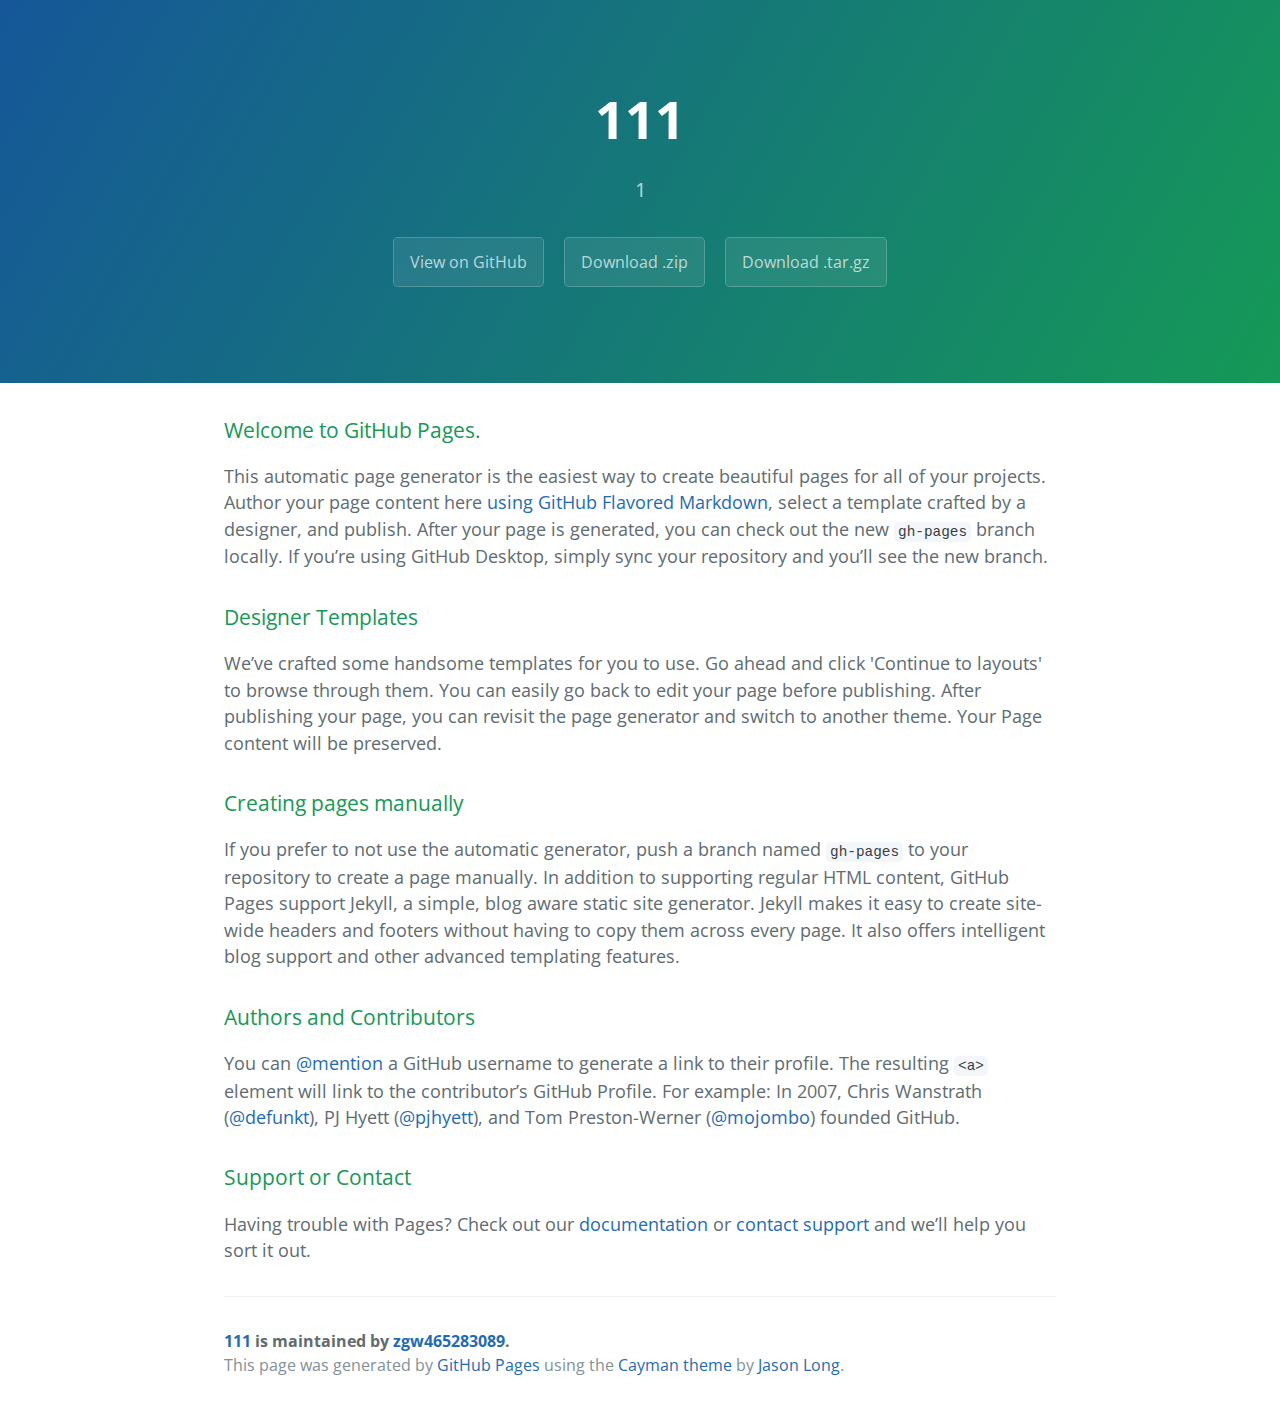
<file: index.html>
<!DOCTYPE html>
<html lang="en-us">
  <head>
    <meta charset="UTF-8">
    <title>111 by zgw465283089</title>
    <meta name="viewport" content="width=device-width, initial-scale=1">
    <link rel="stylesheet" type="text/css" href="stylesheets/normalize.css" media="screen">
    <link href='https://fonts.googleapis.com/css?family=Open+Sans:400,700' rel='stylesheet' type='text/css'>
    <link rel="stylesheet" type="text/css" href="stylesheets/stylesheet.css" media="screen">
    <link rel="stylesheet" type="text/css" href="stylesheets/github-light.css" media="screen">
  </head>
  <body>
    <section class="page-header">
      <h1 class="project-name">111</h1>
      <h2 class="project-tagline">1</h2>
      <a href="https://github.com/zgw465283089/111" class="btn">View on GitHub</a>
      <a href="https://github.com/zgw465283089/111/zipball/master" class="btn">Download .zip</a>
      <a href="https://github.com/zgw465283089/111/tarball/master" class="btn">Download .tar.gz</a>
    </section>

    <section class="main-content">
      <h3>
<a id="welcome-to-github-pages" class="anchor" href="#welcome-to-github-pages" aria-hidden="true"><span aria-hidden="true" class="octicon octicon-link"></span></a>Welcome to GitHub Pages.</h3>

<p>This automatic page generator is the easiest way to create beautiful pages for all of your projects. Author your page content here <a href="https://guides.github.com/features/mastering-markdown/">using GitHub Flavored Markdown</a>, select a template crafted by a designer, and publish. After your page is generated, you can check out the new <code>gh-pages</code> branch locally. If you’re using GitHub Desktop, simply sync your repository and you’ll see the new branch.</p>

<h3>
<a id="designer-templates" class="anchor" href="#designer-templates" aria-hidden="true"><span aria-hidden="true" class="octicon octicon-link"></span></a>Designer Templates</h3>

<p>We’ve crafted some handsome templates for you to use. Go ahead and click 'Continue to layouts' to browse through them. You can easily go back to edit your page before publishing. After publishing your page, you can revisit the page generator and switch to another theme. Your Page content will be preserved.</p>

<h3>
<a id="creating-pages-manually" class="anchor" href="#creating-pages-manually" aria-hidden="true"><span aria-hidden="true" class="octicon octicon-link"></span></a>Creating pages manually</h3>

<p>If you prefer to not use the automatic generator, push a branch named <code>gh-pages</code> to your repository to create a page manually. In addition to supporting regular HTML content, GitHub Pages support Jekyll, a simple, blog aware static site generator. Jekyll makes it easy to create site-wide headers and footers without having to copy them across every page. It also offers intelligent blog support and other advanced templating features.</p>

<h3>
<a id="authors-and-contributors" class="anchor" href="#authors-and-contributors" aria-hidden="true"><span aria-hidden="true" class="octicon octicon-link"></span></a>Authors and Contributors</h3>

<p>You can <a href="https://help.github.com/articles/basic-writing-and-formatting-syntax/#mentioning-users-and-teams" class="user-mention">@mention</a> a GitHub username to generate a link to their profile. The resulting <code>&lt;a&gt;</code> element will link to the contributor’s GitHub Profile. For example: In 2007, Chris Wanstrath (<a href="https://github.com/defunkt" class="user-mention">@defunkt</a>), PJ Hyett (<a href="https://github.com/pjhyett" class="user-mention">@pjhyett</a>), and Tom Preston-Werner (<a href="https://github.com/mojombo" class="user-mention">@mojombo</a>) founded GitHub.</p>

<h3>
<a id="support-or-contact" class="anchor" href="#support-or-contact" aria-hidden="true"><span aria-hidden="true" class="octicon octicon-link"></span></a>Support or Contact</h3>

<p>Having trouble with Pages? Check out our <a href="https://help.github.com/pages">documentation</a> or <a href="https://github.com/contact">contact support</a> and we’ll help you sort it out.</p>

      <footer class="site-footer">
        <span class="site-footer-owner"><a href="https://github.com/zgw465283089/111">111</a> is maintained by <a href="https://github.com/zgw465283089">zgw465283089</a>.</span>

        <span class="site-footer-credits">This page was generated by <a href="https://pages.github.com">GitHub Pages</a> using the <a href="https://github.com/jasonlong/cayman-theme">Cayman theme</a> by <a href="https://twitter.com/jasonlong">Jason Long</a>.</span>
      </footer>

    </section>

  
  </body>
</html>
</file>
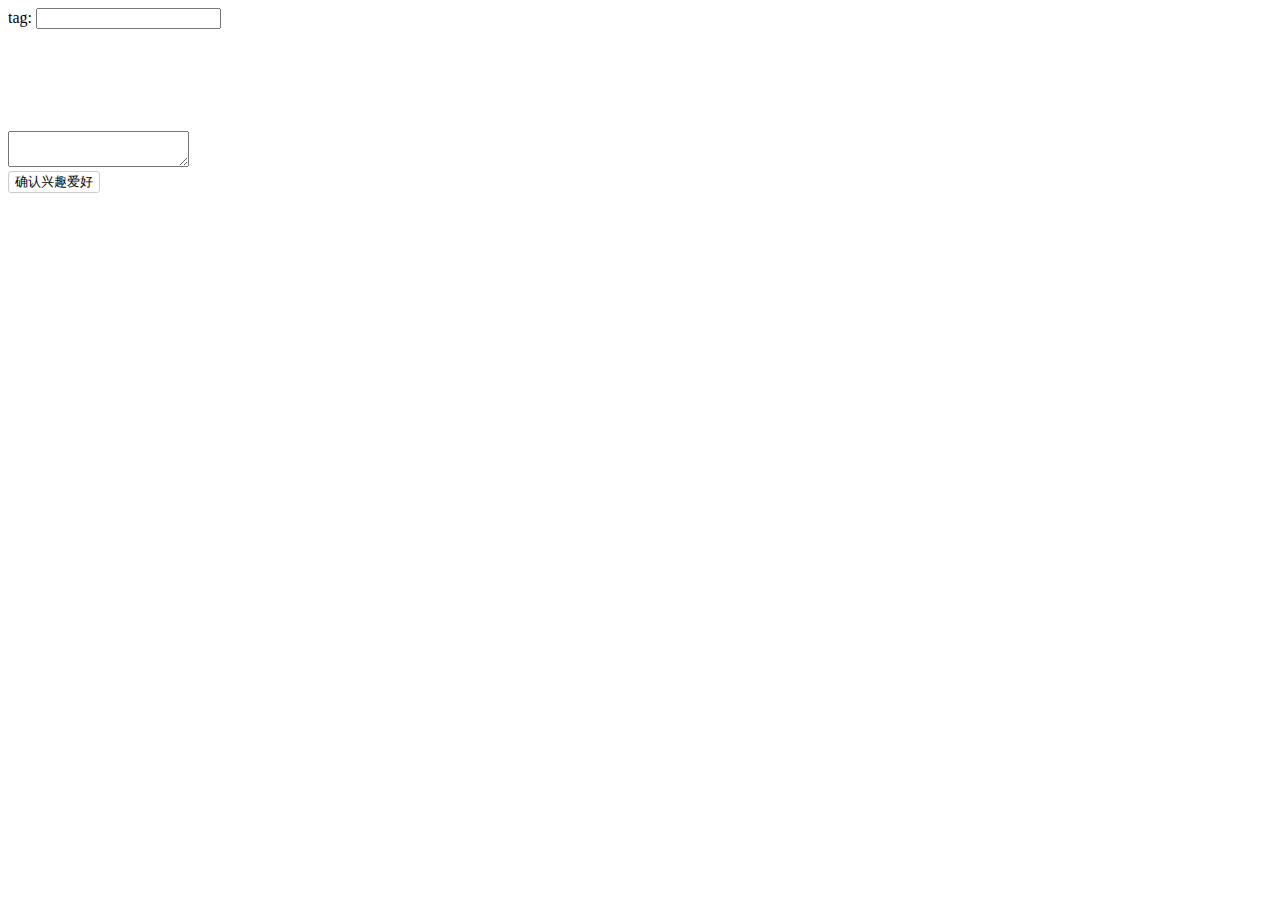
<file: 任务21/index.html>
<!DOCTYPE html>
<html>
	<head>
		<meta charset="utf-8" />
		<title>任务21</title>
		<style type="text/css">
			
			ul{width: 100%;height: 70px;}
			.tag_list{width: auto;min-width:50px;height: 50px;margin: 5px;display: inline-block;float: left;background: deepskyblue;text-align: center;line-height: 50px;padding: 5px;}
			button{border: 1px solid #ccc;background: white;border-radius: 3px;cursor: pointer;}
		</style>
	</head>
	<body>
		<div id="tag">
			<span>tag:</span>
			<input type="text" />
		</div>
		<ul id="tagList">
			
		</ul>
		<div id="interest">
			<textarea name="" rows="" cols=""></textarea><br />
			<button>确认兴趣爱好</button>
		</div>
		<ul id="interestList">
			
		</ul>
		<script type="text/javascript">
			var data = [];
			var arrHobby = [];
			//获取元素
			var input = document.getElementsByTagName("input")[0];
			var tagList =document.getElementById("tagList");
			var textArea = document.getElementsByTagName("textarea")[0];
			var conform = document.getElementsByTagName("button")[0];
			var interestList = document.getElementById("interestList");
			
			
			
			//tag输入事件
//			function tagEvent(){
//				var kc = window.event.keyCode;
//				if(kc==32||kc==13||kc==188){
//					tagInput();
//				}
//			}

			//tag输入
//			function tagInput(){
				
				addEvent(input,"keyup",function(e){
					var str = input.value.trim().replace(new RegExp(",","g"),"");
					var kc = e.keyCode;
					if((kc==32||kc==13||kc==188)&&str!=""){
						input.value = "";
						if(!compare(str,data)){
							if(data.length<10){
								data.push(str);
							}else{
								data.shift();
								data.push(str);
							}
							render(tagList,data);
						}
					}else{return }
				});
				
				addEvent(conform,"click",function(){
					render(interestList,hobby());
					textArea.value="";
				});
//				addEvent(tagList,"mouseover",function(e){
//					var e = e||window.event;
//					var target = e.srcElement||e.target;
//					if(target.nodeName.toLowerCase()=="li"){
//						target.style.background = "red";
//						target.innerHTML = "点击删除"+target.innerHTML;	
//					}else{return}
//				});
////			}   
//				addEvent(tagList,"mouseout",function(e){
//					var e = e||window.event;
//					var target = e.srcElement||e.target;
//					if(target.nodeName.toLowerCase()=="li"){
//						target.style.background = "deepskyblue";
//						target.innerHTML = data[parseInt(target.getAttribute("index"))];	
//					}else{return}
//				});
//				addEvent(tagList,"click",function(e){
//					var e = e||window.event;
//					var target = e.srcElement||e.target;
//					if(target.nodeName.toLowerCase()=="li"){
//						data.splice(parseInt(target.getAttribute("index")),1);
//						render();
//					}else{return}
//				});
//				
				event(tagList,"mouseover");
				event(tagList,"mouseout");
				event(tagList,"click");
				function event(ele,event){
					addEvent(ele,event,function(e){
						var e = e||window.event;
						var target = e.srcElement||e.target;
						if(target.nodeName.toLowerCase()=="li"){
//							if(event=="mouseover"){
//								target.style.background = "red";
//								target.innerHTML = "点击删除"+target.innerHTML;	
//							}else if(event=="click"){
//								data.splice(parseInt(target.getAttribute("index")),1);
//								render();
//							}else if(event=="mouseout"){
//								target.style.background = "deepskyblue";
//								target.innerHTML = data[parseInt(target.getAttribute("index"))];
//							}
							switch(event){
								case "mouseover":
								 	target.style.background = "red";
								 	target.innerHTML = "点击删除"+target.innerHTML;break;
								 case "click":
								 	data.splice(parseInt(target.getAttribute("index")),1);
								 	render(tagList,data);break;
								 case "mouseout":
								 	target.style.background = "deepskyblue";
									target.innerHTML = data[parseInt(target.getAttribute("index"))];break;
							}
						}	
					});
				
				}
				
			//兼容事件绑定
			function addEvent(ele,event,handle){
				if(ele.addEventListener){
					ele.addEventListener(event,handle,false);
				}else if(ele.attachEvent){
					ele.attachEvent("on"+event,handle);
				}else{
					ele["on"+event]=handle;
				}
			}
			
//			判断是否重复
			function compare(str,arr){
				var len = arr.length;
				for(var i=0;i<len;i++){
					if(arr[i]==str){
						return true;
					}
				}
				return false;
			}
			
			//数组渲染
			function render(ele,arr){
				ele.innerHTML = arr.map(function(e,i){
					return "<li class='tag_list' index='"+i+"'>"+e+"</li>" ;
				}).join("");
			}
			
			//生成兴趣数组 
			function hobby(){
				var str = textArea.value.trim();
				var arr1 = str.split(/[^\u4e00-\u9fa5a-zA-Z0-9]/);
				arrHobby = single(arrHobby.concat(arr1));
				while(arrHobby.length>10){
					arrHobby.shift();
				}
				return arrHobby;
			}
			
			//数组去重！
			function single(arr){
				for(var i = 0;i<arr.length;i++){
					for(var j=i+1;j<arr.length;j++){
						if(arr[j]==arr[i]){
							
							arr.splice(j,1);
							j--;
						}
					}
				}
				arr = arr.filter(function(e){
					if(e!=""){
						return true;
					}else{
						return false;
					}
				})
				return arr;
			}
			
			
		</script>
	</body>
</html>
</file>
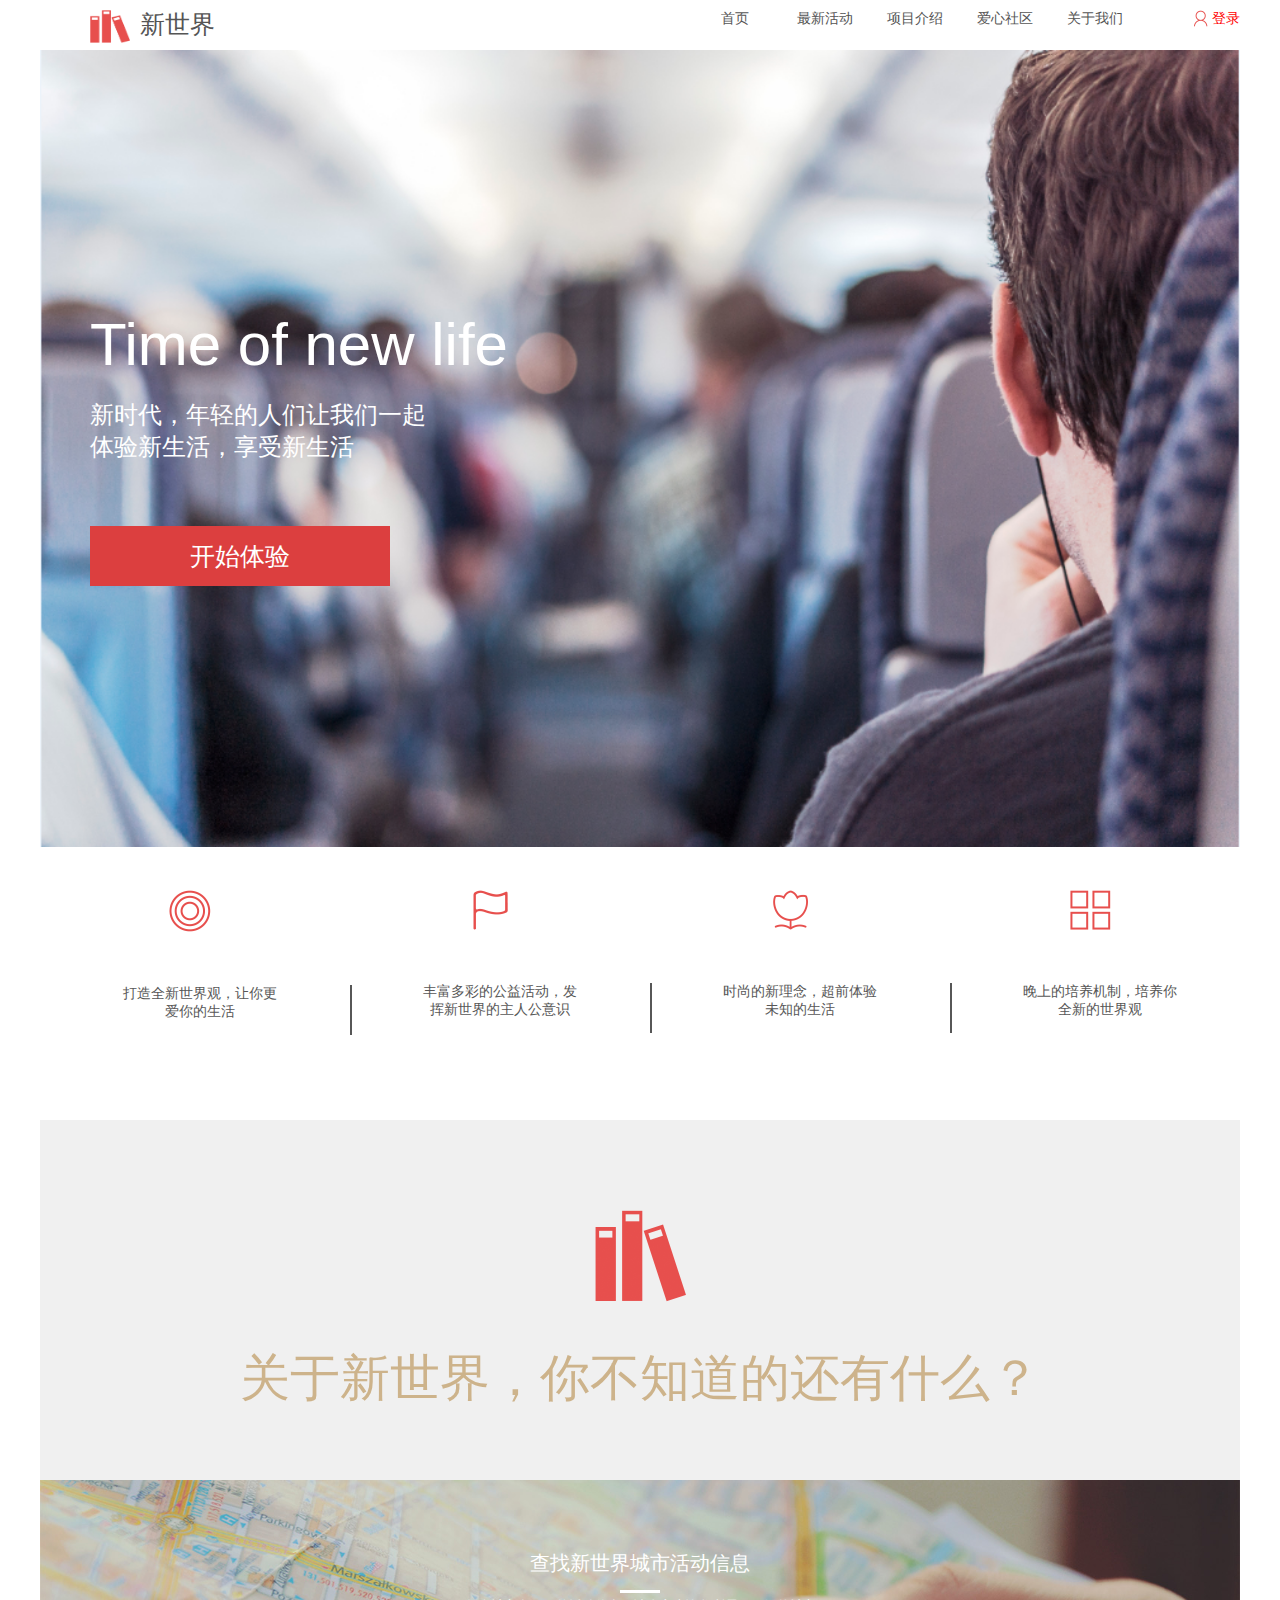
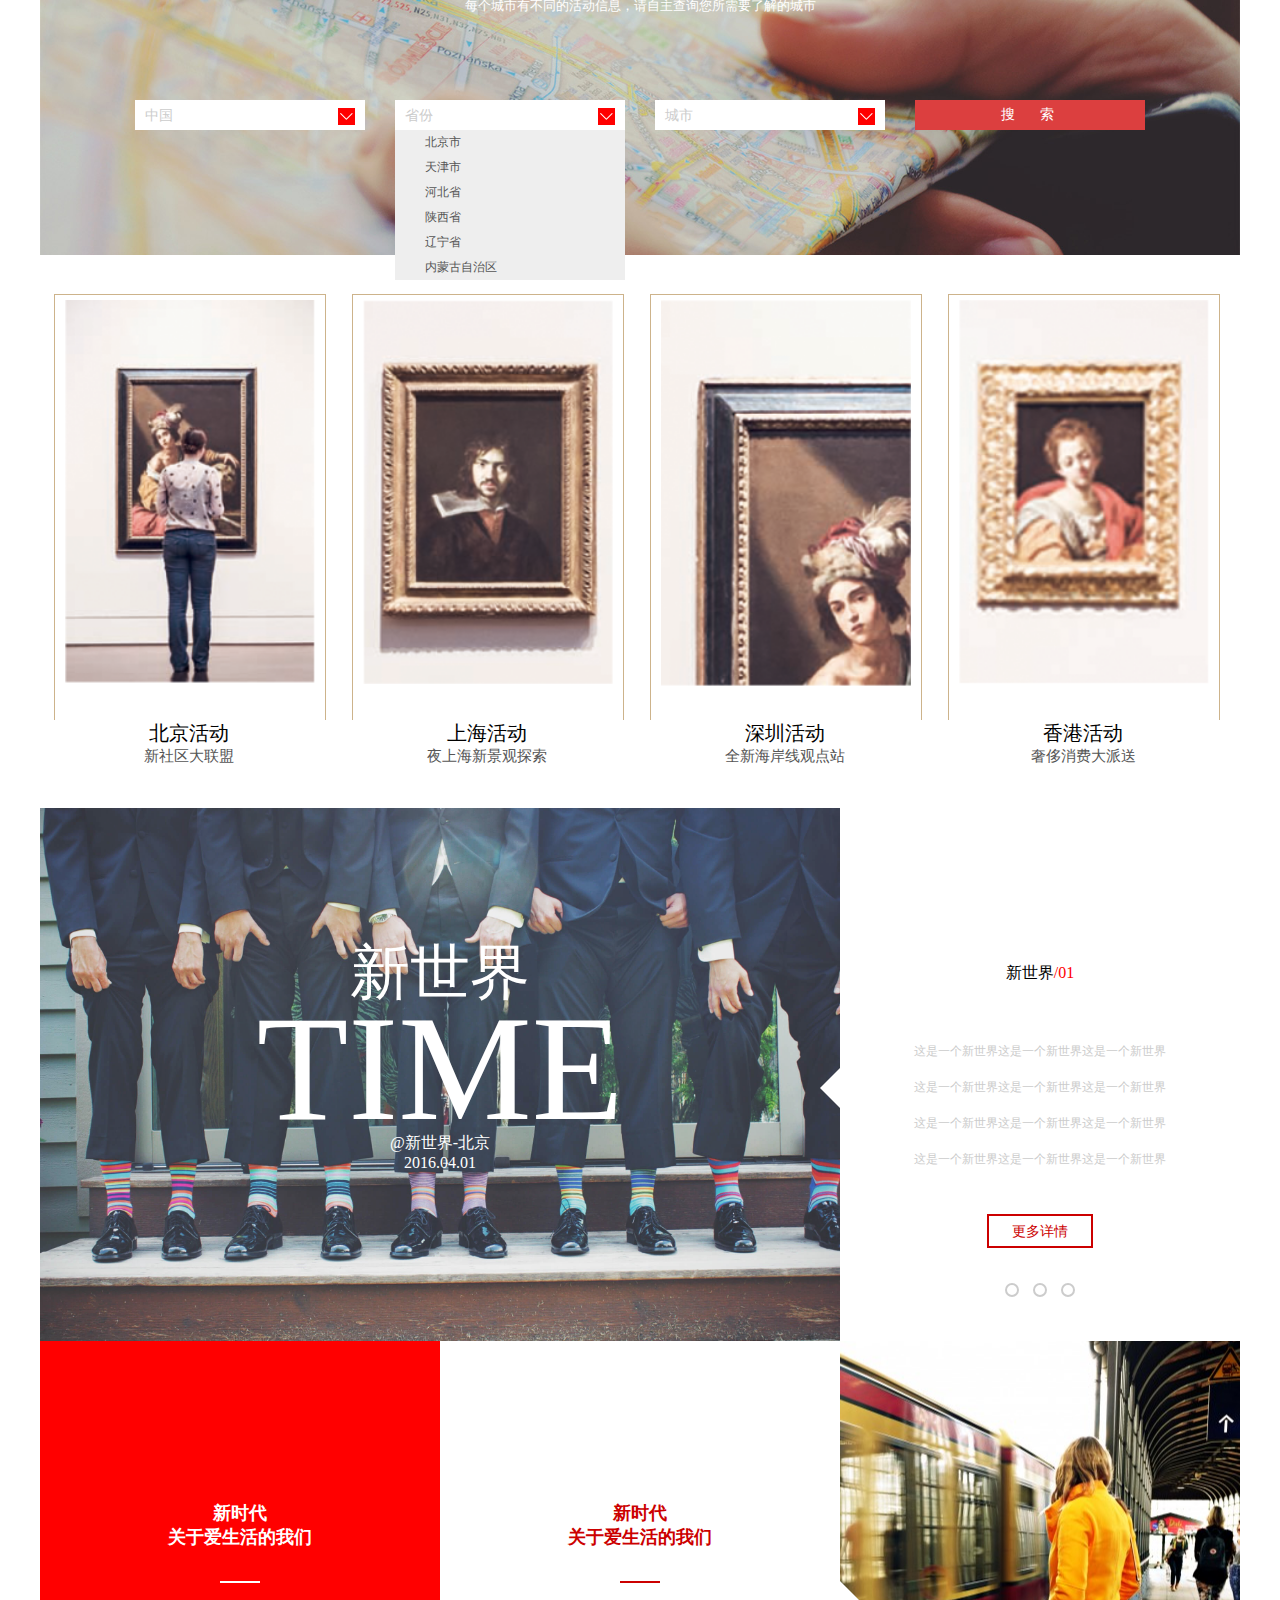
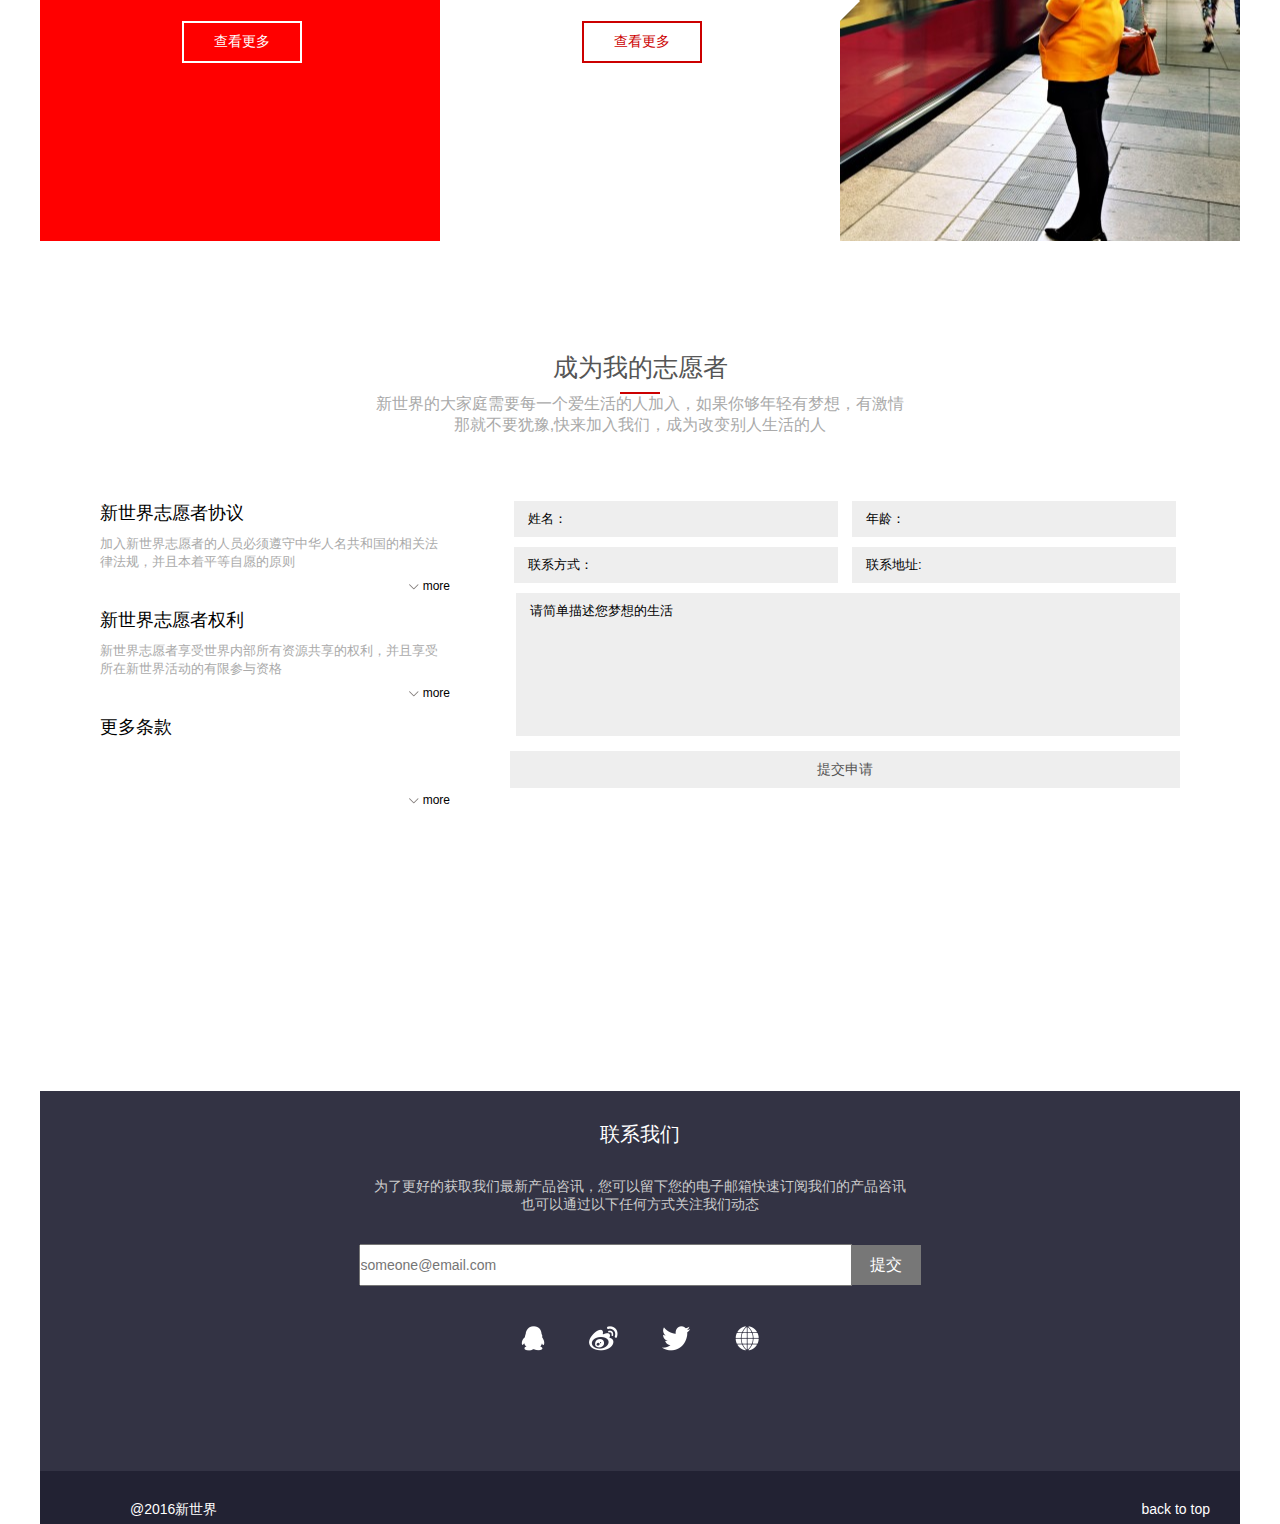
<file: 任务7/index.html>
<!DOCTYPE html>
<html>
	<head>
		<meta charset="utf-8" />
		<link rel="stylesheet" type="text/css" href="css/reset.css"/>
		<link rel="stylesheet" type="text/css" href="css/style.css"/>
		<title>新世界</title>
	</head>
	<body>
		<div id="container">
			<div id="header">
				<div id="header_left">
					<img width="40px" height="33px"  src="img/books.png"/>&nbsp;<span>新世界</span>
				</div>
				<div id="header_right">
					<ul>
						<li><a href="#">首页</a></li>
						<li><a href="#">最新活动</a></li>
						<li><a href="#">项目介绍</a></li>
						<li><a href="#">爱心社区</a></li>
						<li><a href="#">关于我们</a></li>						
					</ul>
					<div id="sign_in">
						<a href=""><img src="img/login.png"/>&nbsp;<span>登录</span></a>
					</div>
				</div>
			</div>
			<div class="clear"></div>
			<div id="pic">
				<div id="wenan">
					<span>	Time of new life </span>
					<i>新时代，年轻的人们让我们一起<br/>体验新生活，享受新生活</i>
					<button>开始体验</button>
				</div>
				<img width="1200px" src="img/img04.png"/>
			</div>
			<div id="adv">
				<div class="news_list">
					<div class="news_1">
						<img src="img/icon0.png"/>
					</div>
					<div class="news_2">
						打造全新世界观，让你更<br/>爱你的生活
					</div>
				</div>
				<div class="news_list">
					<div class="news_1">
						<img src="img/icon1.png"/>
					</div>
					<div class="news_2">
						丰富多彩的公益活动，发<br/>挥新世界的主人公意识
					</div>
				</div>
				<div class="news_list">
					<div class="news_1">
						<img src="img/icon2.png"/>
					</div>
					<div class="news_2">
						时尚的新理念，超前体验<br/>未知的生活
					</div>
				</div>
				<div class="news_list">
					<div class="news_1">
						<img src="img/icon3.png"/>
					</div>
					<div class="news_2_0">
						晚上的培养机制，培养你<br/>全新的世界观
					</div>
				</div>
				
			</div>
			<div id="biaoyu">
				<img style="margin-top:90px;" src="img/books.png"/>
				<span >
					关于新世界，你不知道的还有什么？
				</span>
			</div>
			<div id="search">
				<img width="1200px" src="img/bg_map.jpg"/>
				<div class="new_city">
					<span>
						查找新世界城市活动信息
						
					</span>
					
					<i>每个城市有不同的活动信息，请自主查询您所需要了解的城市</i>
				</div>
				<div id="form">
					<div class="select" data-label="中国">
						
					</div>
					<div class="select" data-label="省份">
						<div class="option">
							<ul>
								<li>北京市</li>
								<li>天津市</li>
								<li>河北省</li>
								<li>陕西省</li>
								<li>辽宁省</li>
								<li>内蒙古自治区</li>
							</ul>
						</div>
					</div>
					<div class="select" data-label="城市"></div>
					<button>搜索</button>
				</div>
			</div>
			<div id="huodong">
				<div class="disp">
					<div class="disp_pic">
						<img style="margin-top: 5px;" width="250px" src="img/pic3.png"/>
					</div>
					<span>
						北京活动
					</span>
					<i>新社区大联盟</i>
				</div>
				<div class="disp">
					<div class="disp_pic">
						<img style="margin-top: 5px;" width="250px" src="img/pic0.png"/>
					</div>
					<span>
						上海活动
					</span>
					<i>夜上海新景观探索</i>
				</div >
				<div class="disp">
					<div class="disp_pic">
						<img style="margin-top: 5px;" width="250px" src="img/pic1.png"/>
					</div>
					<span>
						深圳活动
					</span>
					<i>全新海岸线观点站</i>
				</div>
				<div class="disp">
					<div class="disp_pic">
						<img style="margin-top: 5px;" width="250px" src="img/pic2.png"/>
					</div>
					<span>
						香港活动
					</span>
					<i>奢侈消费大派送</i>
				</div>
			</div>
			<div id="xinshijie">
				<div class="new_world">
					<div class="new_world_1">
						<img width="800px" style="z-index: 1;opacity: 0.9;" src="img/img02.jpg"/>
						<div class="time">
							<span>
								新世界
							</span>
							<i>TIME</i>
							<p>@新世界-北京<br/>2016.04.01</p>
						</div>
					</div>
					<div class="new_world_pic">
						<div class="p1">
							<i>新世界</i><span>/01</span>
						</div>
						
						<div class="p2">
							这是一个新世界这是一个新世界这是一个新世界<br/>
							这是一个新世界这是一个新世界这是一个新世界<br/>
							这是一个新世界这是一个新世界这是一个新世界<br/>
							这是一个新世界这是一个新世界这是一个新世界<br/>
							<br/>
							<a class="button" href="0">更多详情</a>
						</div>
						<div class="p3">
							<a></a>
							<a></a>
							<a></a>
						</div>
					</div>
				</div>
				<div>
					<div class="our_world">
						<span>新时代<br/>关于爱生活的我们</span>
						<a href="0" class="button_1">查看更多</a>
					</div>
					<div class="our_world_1">
						<span>新时代<br/>关于爱生活的我们</span>
						<a href="0" class="button_2">查看更多</a>
					</div>
					<div class="our_world_pic">
						
					</div>
				</div>
			</div>
			<div id="teenager">
				<div class="teenager_we">
					<span>
						成为我的志愿者
					</span>
					<i>新世界的大家庭需要每一个爱生活的人加入，如果你够年轻有梦想，有激情<br/>那就不要犹豫,快来加入我们，成为改变别人生活的人</i>	
					<div class="teenager_left">
						<ul>
							<li>
								<span>新世界志愿者协议</span>
								<i>加入新世界志愿者的人员必须遵守中华人名共和国的相关法律法规，并且本着平等自愿的原则</i>
								<a href=""><img src="img/more.png"/>&nbsp;more</a>
							</li>
							<li>
								<span>新世界志愿者权利</span>
								<i>新世界志愿者享受世界内部所有资源共享的权利，并且享受所在新世界活动的有限参与资格</i>
								<a href=""><img src="img/more.png"/>&nbsp;more</a>
							</li>
							<li>
								<span>更多条款</span>
								<a href=""><img src="img/more.png"/>&nbsp;more</a>
							</li>
							
						</ul>
					</div>
					<div class="teenager_right">
						<form action="">
							<div data-label="姓名：">
								<input type="text" />
							</div>
							<div data-label="年龄：">
								<input type="text" />
							</div>
							<div data-label="联系方式：">
								<input type="text" />
							</div>
							<div data-label="联系地址:">
								<input type="text" />
							</div>
							<span class="dream" data-label="请简单描述您梦想的生活">
								<textarea name="dream" ></textarea>
							</span >
							<span class="submit"><a href="">提交申请</a></span>
						</form>
					</div>
				</div>
			</div>
			<div id="footer">
				<div class="first">
					<div>
						<span>联系我们</span>
						<i>为了更好的获取我们最新产品咨讯，您可以留下您的电子邮箱快速订阅我们的产品咨讯<br/>也可以通过以下任何方式关注我们动态</i>
					</div>
					<form action="">
						<input type="email" name="" id="" value="" placeholder="someone@email.com"/>
						<button>提交</button>
					</form>
					<div>
						<ul>
							<li><img src="img/s0.png"/></li>
							<li><img src="img/s1.png"/></li>
							<li><img src="img/s2.png"/></li>
							<li><img src="img/s3.png"/></li>
						</ul>
					</div>
				</div>
				<div class="second">
					<span>@2016新世界</span>
					<a href="#">back to top</a>
				</div>
			</div>
			
		</div>
	</body>
</html>
</file>
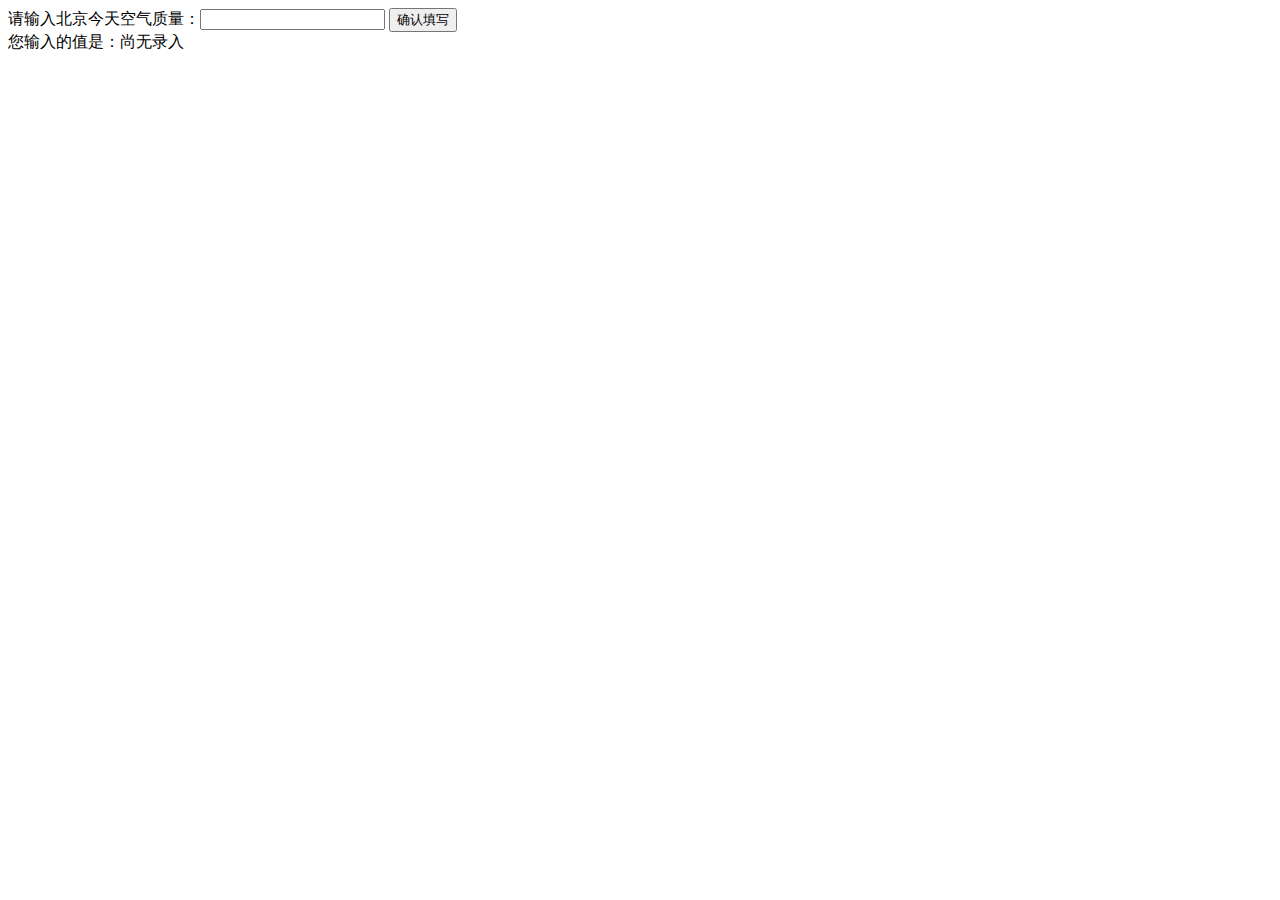
<file: 任务13/任务13.html>
<!DOCTYPE html>
<html>
  	<head>
    	<meta charset="utf-8">
    	<title>IFE JavaScript Task 01</title>
  	</head>
	<body>
	
	  <label>请输入北京今天空气质量：<input id="aqi-input" type="text"></label>
	  <button id="button">确认填写</button>
	
	  <div>您输入的值是：<span id="aqi-display">尚无录入</span></div>
	
	  <script type="text/javascript">
	
		(function() {
			
			/*获取元素*/
		 var Oinput = document.getElementById("aqi-input");
		 var Obtn = document.getElementById("button");
		 var Ospan = document.getElementById("aqi-display");
		 	
		 	/*点击事件*/
		 Obtn.onclick = function(){
		 	Ospan.innerHTML = Oinput.value;
		 }
		
		})();
	
	</script>
	</body>
</html>
</file>
<file: stylesheets/stylesheet.css>
* {
  box-sizing: border-box; }

body {
  padding: 0;
  margin: 0;
  font-family: "Open Sans", "Helvetica Neue", Helvetica, Arial, sans-serif;
  font-size: 16px;
  line-height: 1.5;
  color: #606c71; }

a {
  color: #1e6bb8;
  text-decoration: none; }
  a:hover {
    text-decoration: underline; }

.btn {
  display: inline-block;
  margin-bottom: 1rem;
  color: rgba(255, 255, 255, 0.7);
  background-color: rgba(255, 255, 255, 0.08);
  border-color: rgba(255, 255, 255, 0.2);
  border-style: solid;
  border-width: 1px;
  border-radius: 0.3rem;
  transition: color 0.2s, background-color 0.2s, border-color 0.2s; }
  .btn + .btn {
    margin-left: 1rem; }

.btn:hover {
  color: rgba(255, 255, 255, 0.8);
  text-decoration: none;
  background-color: rgba(255, 255, 255, 0.2);
  border-color: rgba(255, 255, 255, 0.3); }

@media screen and (min-width: 64em) {
  .btn {
    padding: 0.75rem 1rem; } }

@media screen and (min-width: 42em) and (max-width: 64em) {
  .btn {
    padding: 0.6rem 0.9rem;
    font-size: 0.9rem; } }

@media screen and (max-width: 42em) {
  .btn {
    display: block;
    width: 100%;
    padding: 0.75rem;
    font-size: 0.9rem; }
    .btn + .btn {
      margin-top: 1rem;
      margin-left: 0; } }

.page-header {
  color: #fff;
  text-align: center;
  background-color: #159957;
  background-image: linear-gradient(120deg, #155799, #159957); }

@media screen and (min-width: 64em) {
  .page-header {
    padding: 5rem 6rem; } }

@media screen and (min-width: 42em) and (max-width: 64em) {
  .page-header {
    padding: 3rem 4rem; } }

@media screen and (max-width: 42em) {
  .page-header {
    padding: 2rem 1rem; } }

.project-name {
  margin-top: 0;
  margin-bottom: 0.1rem; }

@media screen and (min-width: 64em) {
  .project-name {
    font-size: 3.25rem; } }

@media screen and (min-width: 42em) and (max-width: 64em) {
  .project-name {
    font-size: 2.25rem; } }

@media screen and (max-width: 42em) {
  .project-name {
    font-size: 1.75rem; } }

.project-tagline {
  margin-bottom: 2rem;
  font-weight: normal;
  opacity: 0.7; }

@media screen and (min-width: 64em) {
  .project-tagline {
    font-size: 1.25rem; } }

@media screen and (min-width: 42em) and (max-width: 64em) {
  .project-tagline {
    font-size: 1.15rem; } }

@media screen and (max-width: 42em) {
  .project-tagline {
    font-size: 1rem; } }

.main-content :first-child {
  margin-top: 0; }
.main-content img {
  max-width: 100%; }
.main-content h1, .main-content h2, .main-content h3, .main-content h4, .main-content h5, .main-content h6 {
  margin-top: 2rem;
  margin-bottom: 1rem;
  font-weight: normal;
  color: #159957; }
.main-content p {
  margin-bottom: 1em; }
.main-content code {
  padding: 2px 4px;
  font-family: Consolas, "Liberation Mono", Menlo, Courier, monospace;
  font-size: 0.9rem;
  color: #383e41;
  background-color: #f3f6fa;
  border-radius: 0.3rem; }
.main-content pre {
  padding: 0.8rem;
  margin-top: 0;
  margin-bottom: 1rem;
  font: 1rem Consolas, "Liberation Mono", Menlo, Courier, monospace;
  color: #567482;
  word-wrap: normal;
  background-color: #f3f6fa;
  border: solid 1px #dce6f0;
  border-radius: 0.3rem; }
  .main-content pre > code {
    padding: 0;
    margin: 0;
    font-size: 0.9rem;
    color: #567482;
    word-break: normal;
    white-space: pre;
    background: transparent;
    border: 0; }
.main-content .highlight {
  margin-bottom: 1rem; }
  .main-content .highlight pre {
    margin-bottom: 0;
    word-break: normal; }
.main-content .highlight pre, .main-content pre {
  padding: 0.8rem;
  overflow: auto;
  font-size: 0.9rem;
  line-height: 1.45;
  border-radius: 0.3rem; }
.main-content pre code, .main-content pre tt {
  display: inline;
  max-width: initial;
  padding: 0;
  margin: 0;
  overflow: initial;
  line-height: inherit;
  word-wrap: normal;
  background-color: transparent;
  border: 0; }
  .main-content pre code:before, .main-content pre code:after, .main-content pre tt:before, .main-content pre tt:after {
    content: normal; }
.main-content ul, .main-content ol {
  margin-top: 0; }
.main-content blockquote {
  padding: 0 1rem;
  margin-left: 0;
  color: #819198;
  border-left: 0.3rem solid #dce6f0; }
  .main-content blockquote > :first-child {
    margin-top: 0; }
  .main-content blockquote > :last-child {
    margin-bottom: 0; }
.main-content table {
  display: block;
  width: 100%;
  overflow: auto;
  word-break: normal;
  word-break: keep-all; }
  .main-content table th {
    font-weight: bold; }
  .main-content table th, .main-content table td {
    padding: 0.5rem 1rem;
    border: 1px solid #e9ebec; }
.main-content dl {
  padding: 0; }
  .main-content dl dt {
    padding: 0;
    margin-top: 1rem;
    font-size: 1rem;
    font-weight: bold; }
  .main-content dl dd {
    padding: 0;
    margin-bottom: 1rem; }
.main-content hr {
  height: 2px;
  padding: 0;
  margin: 1rem 0;
  background-color: #eff0f1;
  border: 0; }

@media screen and (min-width: 64em) {
  .main-content {
    max-width: 64rem;
    padding: 2rem 6rem;
    margin: 0 auto;
    font-size: 1.1rem; } }

@media screen and (min-width: 42em) and (max-width: 64em) {
  .main-content {
    padding: 2rem 4rem;
    font-size: 1.1rem; } }

@media screen and (max-width: 42em) {
  .main-content {
    padding: 2rem 1rem;
    font-size: 1rem; } }

.site-footer {
  padding-top: 2rem;
  margin-top: 2rem;
  border-top: solid 1px #eff0f1; }

.site-footer-owner {
  display: block;
  font-weight: bold; }

.site-footer-credits {
  color: #819198; }

@media screen and (min-width: 64em) {
  .site-footer {
    font-size: 1rem; } }

@media screen and (min-width: 42em) and (max-width: 64em) {
  .site-footer {
    font-size: 1rem; } }

@media screen and (max-width: 42em) {
  .site-footer {
    font-size: 0.9rem; } }
</file>
<file: stylesheets/github-light.css>
/*
The MIT License (MIT)

Copyright (c) 2015 GitHub, Inc.

Permission is hereby granted, free of charge, to any person obtaining a copy
of this software and associated documentation files (the "Software"), to deal
in the Software without restriction, including without limitation the rights
to use, copy, modify, merge, publish, distribute, sublicense, and/or sell
copies of the Software, and to permit persons to whom the Software is
furnished to do so, subject to the following conditions:

The above copyright notice and this permission notice shall be included in all
copies or substantial portions of the Software.

THE SOFTWARE IS PROVIDED "AS IS", WITHOUT WARRANTY OF ANY KIND, EXPRESS OR
IMPLIED, INCLUDING BUT NOT LIMITED TO THE WARRANTIES OF MERCHANTABILITY,
FITNESS FOR A PARTICULAR PURPOSE AND NONINFRINGEMENT. IN NO EVENT SHALL THE
AUTHORS OR COPYRIGHT HOLDERS BE LIABLE FOR ANY CLAIM, DAMAGES OR OTHER
LIABILITY, WHETHER IN AN ACTION OF CONTRACT, TORT OR OTHERWISE, ARISING FROM,
OUT OF OR IN CONNECTION WITH THE SOFTWARE OR THE USE OR OTHER DEALINGS IN THE
SOFTWARE.

*/

.pl-c /* comment */ {
  color: #969896;
}

.pl-c1      /* constant, markup.raw, meta.diff.header, meta.module-reference, meta.property-name, support, support.constant, support.variable, variable.other.constant */,
.pl-s .pl-v /* string variable */ {
  color: #0086b3;
}

.pl-e  /* entity */,
.pl-en /* entity.name */ {
  color: #795da3;
}

.pl-s .pl-s1 /* string source */,
.pl-smi      /* storage.modifier.import, storage.modifier.package, storage.type.java, variable.other, variable.parameter.function */ {
  color: #333;
}

.pl-ent /* entity.name.tag */ {
  color: #63a35c;
}

.pl-k /* keyword, storage, storage.type */ {
  color: #a71d5d;
}

.pl-pds              /* punctuation.definition.string, string.regexp.character-class */,
.pl-s                /* string */,
.pl-s .pl-pse .pl-s1 /* string punctuation.section.embedded source */,
.pl-sr               /* string.regexp */,
.pl-sr .pl-cce       /* string.regexp constant.character.escape */,
.pl-sr .pl-sra       /* string.regexp string.regexp.arbitrary-repitition */,
.pl-sr .pl-sre       /* string.regexp source.ruby.embedded */ {
  color: #183691;
}

.pl-v /* variable */ {
  color: #ed6a43;
}

.pl-id /* invalid.deprecated */ {
  color: #b52a1d;
}

.pl-ii /* invalid.illegal */ {
  background-color: #b52a1d;
  color: #f8f8f8;
}

.pl-sr .pl-cce /* string.regexp constant.character.escape */ {
  color: #63a35c;
  font-weight: bold;
}

.pl-ml /* markup.list */ {
  color: #693a17;
}

.pl-mh        /* markup.heading */,
.pl-mh .pl-en /* markup.heading entity.name */,
.pl-ms        /* meta.separator */ {
  color: #1d3e81;
  font-weight: bold;
}

.pl-mq /* markup.quote */ {
  color: #008080;
}

.pl-mi /* markup.italic */ {
  color: #333;
  font-style: italic;
}

.pl-mb /* markup.bold */ {
  color: #333;
  font-weight: bold;
}

.pl-md /* markup.deleted, meta.diff.header.from-file */ {
  background-color: #ffecec;
  color: #bd2c00;
}

.pl-mi1 /* markup.inserted, meta.diff.header.to-file */ {
  background-color: #eaffea;
  color: #55a532;
}

.pl-mdr /* meta.diff.range */ {
  color: #795da3;
  font-weight: bold;
}

.pl-mo /* meta.output */ {
  color: #1d3e81;
}
</file>
<file: 任务7/css/style.css>
#container{width: 1200px;margin: 0 auto;}
/*header*/
#header{width: 100%;margin: 10px 30px 0 50px;}
#header_left{float:left;height: 40px;line-height: 40px;position: relative;}
#header_left span{display:block;width:100px;font-family: "微软雅黑";font-size: 25px;position: absolute;bottom: 5px;left: 50px;}
#header_right{float: right;width: 600px;}
#header_right li a{display: block;float: left;font-size: 14px;margin: 0 15px;height: 37px;width: 60px;text-align:center;font: "微软雅黑";transition: all ease 0.5s;}
#header_right li a:hover{border-bottom: 4px solid red;color: red;}
#sign_in{float: right;margin-right: 50px;}
#sign_in span{font-family: "微软雅黑";font-size: 14px;color: red;display: block;height: 17px;line-height: 17px;float: right;}

/*pic*/
.clear{clear: both;}
#pic{width: 1200px;position: relative;}
#wenan{position:absolute ;top: 50px;left: 50px;}
#wenan span,#wenan button,#wenan i{display: block;}
#wenan span{font-size: 60px;color: white;margin:210px 0 20px 0;}
#wenan i{font-size: 24px;color: white;}
#wenan button{margin-top:63px ;width: 300px;height: 60px;border: none;background: #dc3f3f;transition: all ease .3s;font-size: 25px;color: white;cursor: pointer;line-height: 60px;}
#wenan button:hover{background: #de5f5f;}

/*adv*/
#adv{width:1200px;height: 270px;text-align: center;}
.news_list{float: left;width: 300px;height: 250px;}
.news_1{margin-top: 40px;}
.news_2{width: 300px;height: 50px;border-right: 2px solid #575757;margin: 50px 10px 10px 10px;text-align: center;color: #575757;font-family: "微软雅黑";}
.news_2_0{width: 300px;height: 50px;margin: 50px 10px 10px 10px;text-align: center;color: #575757;font-family: "微软雅黑";}

/*biaoyu*/
#biaoyu{width: 1200px;height: 360px;text-align: center;background: #F0F0F0;}
#biaoyu span{display: block;font: "微软雅黑";font-size: 50px;color: #CDB38B;margin-top: 40px;}

/*search*/
#search{width: 1200px;height:400px;text-align: center;position: relative;}
.new_city{width:500px;height110px;position: absolute;top: 20px;left:350px;text-align: center;}
.new_city span{display: block;font: "微软雅黑";font-size: 20px;color:white;margin-top:50px ;position: relative;}
.new_city i{display: block;font: "微软雅黑";font-size: 13px;color: white;margin-top:20px ;}
#form{position: absolute;top:220px;width: 1200px;text-align: center;padding-left: 80px;}
#form button{width:230px;height: 30px;background: #DC3F3F;display: block;float: left;margin:0 15px;border: none;transition: all ease .3s; color: white;letter-spacing: 25px;text-align: center;text-indent: 20px;font-family: "微软雅黑";cursor: pointer;}
#form button:hover{background: #DE5F5F;}
.select{width: 230px;height: 30px;float: left;background: white;position: relative;margin: 0 15px;box-sizing: border-box;cursor: pointer;}
.select::before{content: attr(data-label);font: "微软雅黑";font-size: 14px;color: #CCCCCC;line-height: 30px;position: absolute;left: 10px;}
.select::after{content: "";position: absolute;right: 10px;line-height: 30px;background: url(../img/dropdown.png) right no-repeat;width: 20px;height: 20px;top: 6.5px;}
.new_city span::after{position: absolute;top: 40px;left: 50%;width: 40px;margin-left:-20px;border-bottom: solid 3px;content:"";display: block;}
.option{width: 230px;height: 150px;position: absolute;top: 30px;background: #EEEEEE;text-align: left;}
.option li{width: 200px;height: 25px;line-height: 25px;font-size: 12px;padding-left: 30px;position: relative;}
.option li::before{position: absolute;left: 10px;content:"√";line-height: 25px;height: 20px;width: 20px;color: #EEEEEE;}
.option li:hover{background-color: #CC0000;color: white;}


/*huodong*/
#huodong{width: 1200px;height:528px;margin: 0 auto;text-align: center;}
.disp{width: 270px;height:500px ;float: left;margin: 14px;}
.disp_pic{width: 270px;height: 425px;border: 1px solid #CDB38B;border-bottom: 0;}
.disp span{font-size: 20px;font-family: simhei;color: black;display: block;}
.disp i{font-size:15px ;font-family: "微软雅黑";color: #555555;display: block;}

/*xinshijie*/
#xinshijie{width: 1200px;margin: 0 auto;height: 1033px;}
.new_world{width: 1200px;height: 533px;overflow: hidden;}
.new_world_1{width: 800px;position: relative;height: 540px;float: left;}
.new_world_1::after{content:"";display: block;position: absolute;top:50%;right:0;margin-top: -10px;width: 0;height: 0;border-style: solid;border-width: 20px 20px 20px 20px;border-color: transparent white transparent transparent; }
.time{width: 450px;position: absolute;height: 330px;top: 125px;left: 175px;text-align: center;z-index: 2;}
.time span{display: block;color: white;font-family: simhei;font-size: 60px;width: 450px;height: 70px;}
.time i{display: block;color: white;font-family: simhei;font-size: 150px;width: 450px;height: 130px;line-height: 130px;}
.time p{display: block;color: white;font-family: "微软雅黑";font-size: 16px;width: 450px;}
.new_world_pic{float: left;width: 400px;height: 540px;position: relative;text-align: center;}
.p1{margin-top:155px;width: 400px;height: 70px;}
.p1 i{font-size: 16px;font-family:simhei;display: inline-block;color: black;}
.p1 span{font-size: 16px;font-family: "微软雅黑";color: red;}
.p2{width: 300px;height:250px;margin: 0 auto;line-height: 36px;color: #ccc;font-size: 12px;font-family: "微软雅黑",sans-serif;}
.button{  box-sizing: border-box;font-size: 14px;text-decoration: none;padding: 7px 23px; color: #c00;border: 2px solid #c00;cursor: pointer;background: white;transition: all ease .3s;}
.button:hover{background: #CC0000;color: white;}
.p3 a{display: inline-block;cursor: pointer;width: 10px;height:10px;border-radius: 10px;border:2px solid #CCCCCC;background: white;margin: 0 5px;}
.p3 a:hover{background: #CCCCCC;}
.our_world,.our_world_1,.our_world_pic{width: 400px;height: 500px;float: left;position: relative;text-align: center;}
.our_world{background: red;}
.our_world_1{background: white;}
.our_world span,.our_world_1 span{display: block;width: 400px;height: 80px;position:relative;top: 160px;text-align: center;}
.our_world span{font-family: "微软雅黑" ,sans-serif;font-size: 18px;color: white;font-weight: bold;}
.our_world span::after{content:"";transition: all ease .3s;width: 40px;position: absolute;left: 50%;margin-left:-20px;top:80px;border-bottom:2px solid white ; }
.our_world_1 span{font-family: "微软雅黑",sans-serif;font-size: 18px;color: #CC0000;font-weight: bold;}
.our_world_1 span::after{content: "";transition: all ease .3s;width: 40px;position:absolute ;left: 50%;margin-left: -20px;top: 80px;border-bottom: 2px solid #CC0000;}
.button_1,.button_2{position: absolute;top: 280px;left:50%;margin-left:-58px;box-sizing: border-box;font-size: 14px;padding: 10px 30px;cursor: pointer;transition: all ease .3s;}
.button_1{color: white;border: 2px solid white;}
.button_1:hover{color: #CC0000;background: white;}
.button_2{color: #CC0000;border: 2px solid #CC0000;}
.button_2:hover{color: white;background: #CC0000;}
.our_world_pic{background: url(../img/img03.jpg) no-repeat right;}
.our_world_pic::after{content:"";display: block;width: 0;height: 0;position: absolute;top: 50%;margin-top: -10px;left: 0;border-width: 20px 20px 20px 20px ;border-style: solid;border-color: transparent  transparent transparent white;}
.our_world:hover>span::after{width:80px;margin-left: -40px;}
.our_world_1:hover span::after{width: 80px;margin-left: -40px;}

/*teenager*/
#teenager{width: 1200px;margin: 0 auto;height: 740px;}
.teenager_we{width: 1200px;text-align: center;height: 290px;}
.teenager_we>span{font-family: "微软雅黑",sans-serif;font-size: 25px;margin-top: 110px;display: block;position: relative;}
.teenager_we>i{font-family:"微软雅黑" ,sans-serif;margin-top: 10px;display: block;font-size: 16px;color: #aaa;}
.teenager_we>span::after{content: "";position: absolute;width: 40px;left:50%;margin-left: -20px;bottom: -10px;border-bottom: 2px solid #CC0000;}
.teenager_left{width: 350px;height: 316px;float: left;margin-left: 60px;margin-top: 50px;text-align: left;}
.teenager_left span{font-family: "微软雅黑";font-size: 18px;display: block;margin-bottom: 10px;color: #000000;}
.teenager_left li{margin: 15px 0;width: 350px;height:92px;position: relative;}
.teenager_left i{font-family:"微软雅黑" ;font-size: 13px;color: #aaa;}
.teenager_left a{font-size: 12px;color: #000000;position: absolute;right: 0;bottom: 0;}
.teenager_right{float:left;height: 316px;margin-top: 60px;width: 790px;}
.teenager_right div{position: relative;background: #eee;margin: 5px;width: 324px;height:36px;display: inline-block;box-sizing: border-box;}
.teenager_right div::before,.teenager_right span::before{content:attr(data-label);font-size: 13px;color: #000000;position: absolute;font-family: sans-serif;line-height: 36px;text-indent: 14px;pointer-events: none;}
.teenager_right div input{  display: inline;width: 100%;height: 100%;box-sizing: border-box;border: none;background: transparent;margin: 0;padding: 10px;text-indent: 80px;}
.dream{display:block;position: relative;background: #EEEEEE;margin: 5px 5px 5px 10px;width: 664px;display: inline-block;box-sizing: border-box;}
.dream textarea{  height: 140px;width: 100%;box-sizing: border-box;margin: 0;border: none;text-indent: 156px;padding-left: 14px;line-height: 20px;padding-top: 9px;background: #eee;resize: none;}
.submit{display: block;width: 670px;height: 37px;background: #eee;text-align: center;line-height: 37px;margin-left: 60px;margin-top: 10px;}


/*footer*/
#footer{width: 1200px;height: auto;text-align: center;}
.first{width: 1200px;height: 350px;position: relative;background: #334;padding-top:30px;}
.first span{display: block;width: 1200px;text-align: center;font-size: 20px;font-family: sans-serif;color: white;}
.first i{display: block;width: 1200px;text-align: center;font-size: 14px;font-family: "微软雅黑";color: #CCCCCC;margin-top: 30px;}
#footer form{margin-top: 30px;justify-content: center;}
#footer form input{width: 490px; height: 38px;line-height: 38px;}
#footer form button{width: 70px;height: 40px;background: #777;border:none;margin-left: -5px;color: white;font-size: 16px;}
#footer li{display: inline-block;margin: 40px 20px}
.second{width: 1200px;height: 53px;background: #223;position: relative;}
.second span{position: absolute;top: 30px;left:90px;color: white;}
.second a{position: absolute;top: 30px;right: 30px;color: white;}
</file>
